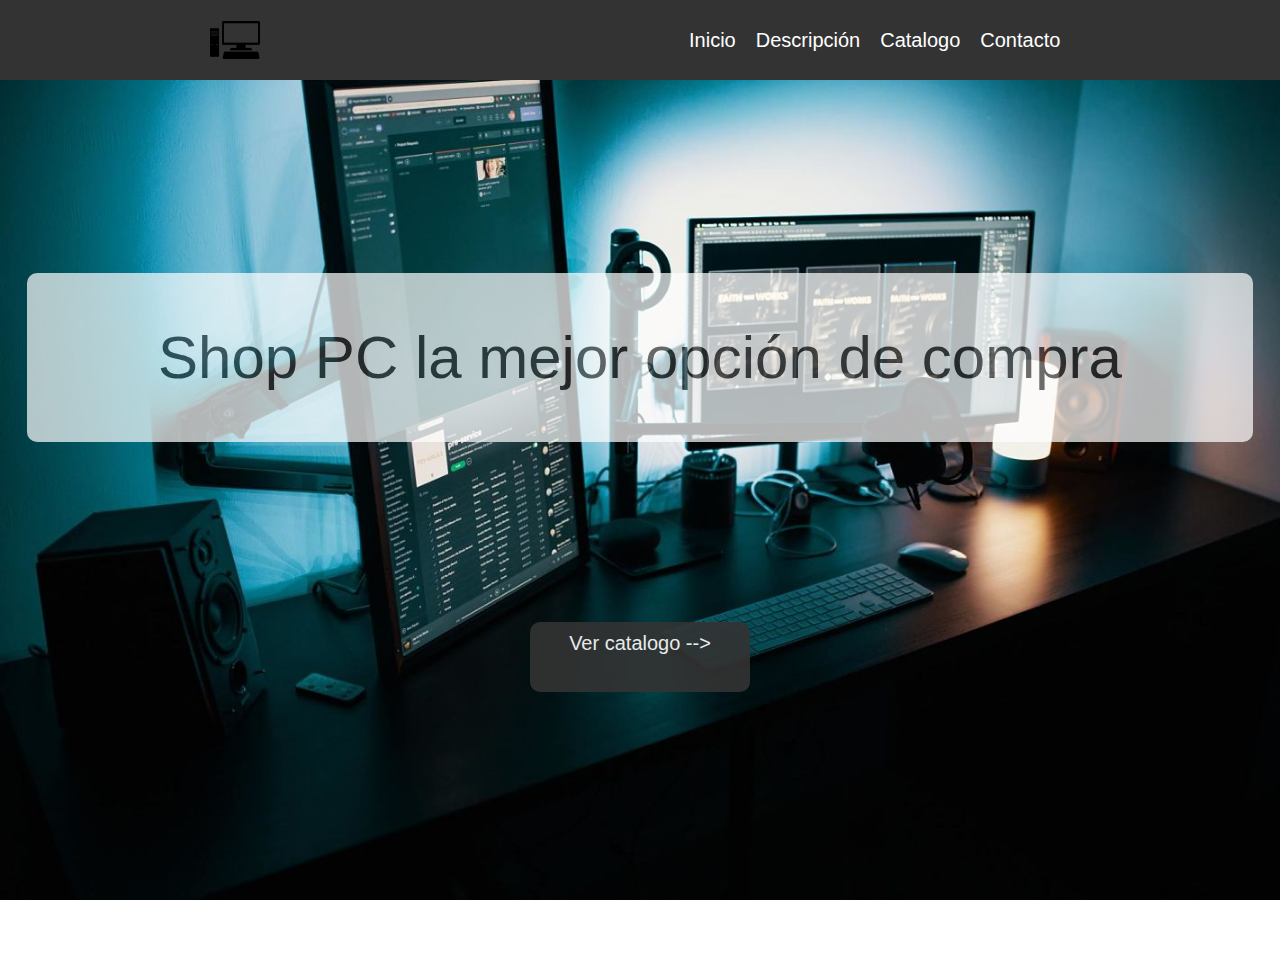
<file: index.html>
<!DOCTYPE html>
<html lang="en">
<head>
    <meta charset="UTF-8">
    <meta name="viewport" content="width=device-width, initial-scale=1.0">
    <link rel="stylesheet" href="main.css">
    <title>Shop PC</title>
</head>
<body>
    <div class="navbar">
        
        <img src="img/pc.png" alt="" id="logo">

        <ul>
            <li>
                <a href="index.html">Inicio</a>
             </li>
             <li>
                 <a href="descripcion.html">Descripción</a>
             </li>
             <li>
                 <a href="catalogo.html">Catalogo</a>
             </li>
             <li>
                 <a href="contacto.html">Contacto</a>
             </li>
        </ul>

    </div>

    <header>
        <div class="contenedor">
            <h1>Shop PC la mejor opción de compra</h1>
        </div>  
        <div class="btncatalogo">
            <a href="catalogo.html">Ver catalogo --></a>
        </div>
    </header>
    
</body>
</html>
</file>
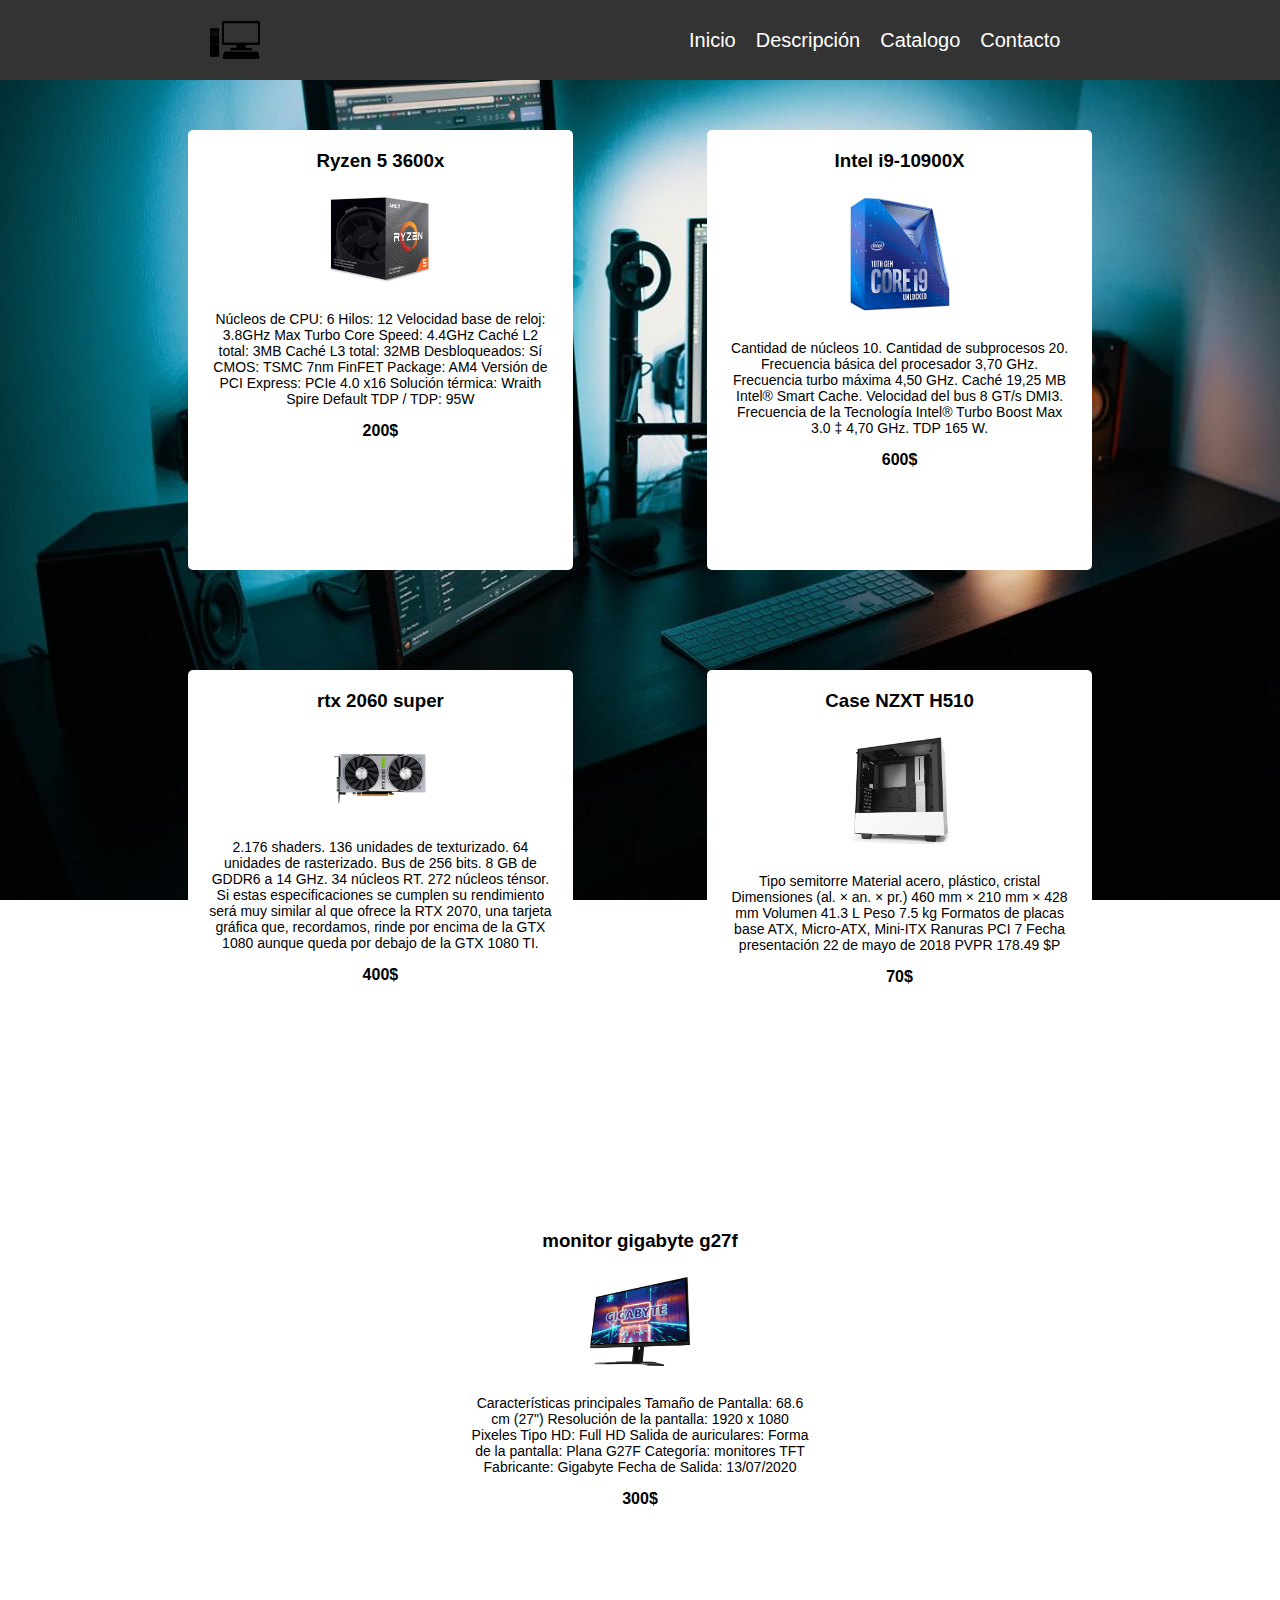
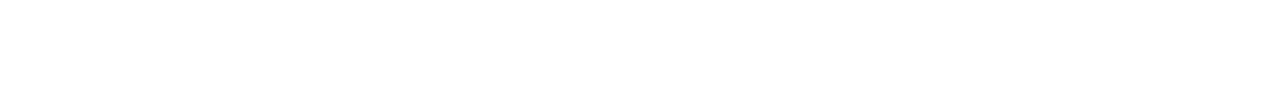
<file: catalogo.html>
<!DOCTYPE html>
<html lang="en">

<head>
    <meta charset="UTF-8">
    <meta name="viewport" content="width=device-width, initial-scale=1.0">
    <link rel="stylesheet" href="main.css">
    <title>Shop PC</title>
</head>

<body>
    <div class="navbar">

        <img src="img/pc.png" alt="" id="logo">

        <ul>
            <li>
                <a href="index.html">Inicio</a>
            </li>
            <li>
                <a href="descripcion.html">Descripción</a>
            </li>
            <li>
                <a href="catalogo.html">Catalogo</a>
            </li>
            <li>
                <a href="contacto.html">Contacto</a>
            </li>
        </ul>

    </div>

    <div id="headercatalogo">

        <div class="contenedor-catalogo">
            <section>
                <h3>Ryzen 5 3600x</h3>
                <img src="img/ryzen.jpg" alt="" class="productos">
                <p class="descripcionproducto">
                    Núcleos de CPU: 6
                    Hilos: 12
                    Velocidad base de reloj: 3.8GHz
                    Max Turbo Core Speed: 4.4GHz
                    Caché L2 total: 3MB
                    Caché L3 total: 32MB
                    Desbloqueados: Sí
                    CMOS: TSMC 7nm FinFET
                    Package: AM4
                    Versión de PCI Express: PCIe 4.0 x16
                    Solución térmica: Wraith Spire
                    Default TDP / TDP: 95W
                </p>
                <h4>200$</h4>
            </section>
            <section>
                <h3>Intel i9-10900X</h3>
                <img src="img/intel 9.jpg" alt="" class="productos">
                <p class="descripcionproducto">
                    Cantidad de núcleos 10.
                    Cantidad de subprocesos 20.
                    Frecuencia básica del procesador 3,70 GHz.
                    Frecuencia turbo máxima 4,50 GHz.
                    Caché 19,25 MB Intel® Smart Cache.
                    Velocidad del bus 8 GT/s DMI3.
                    Frecuencia de la Tecnología Intel® Turbo Boost Max 3.0 ‡ 4,70 GHz.
                    TDP 165 W.
                </p>
                <h4>600$</h4>
            </section>
            <section>
                <h3>rtx 2060 super</h3>
                <img src="img/2060 super_opt.png" alt="" class="productos">
                <p class="descripcionproducto">
                    2.176 shaders.
                    136 unidades de texturizado.
                    64 unidades de rasterizado.
                    Bus de 256 bits.
                    8 GB de GDDR6 a 14 GHz.
                    34 núcleos RT.
                    272 núcleos ténsor.
                    Si estas especificaciones se cumplen su rendimiento será muy similar al que ofrece la RTX 2070, una
                    tarjeta gráfica que, recordamos, rinde por encima de la GTX 1080 aunque queda por debajo de la GTX
                    1080 TI.
                </p>
                <h4>400$</h4>
            </section>
            <section>
                <h3>Case NZXT H510</h3>
                <img src="img/nzxt.jpg" alt="" class="productos">
                <p class="descripcionproducto">
                    Tipo semitorre
                    Material acero, plástico, cristal
                    Dimensiones (al. × an. × pr.) 460 mm × 210 mm × 428 mm
                    Volumen 41.3 L
                    Peso 7.5 kg
                    Formatos de placas base ATX, Micro-ATX, Mini-ITX
                    Ranuras PCI 7
                    Fecha presentación 22 de mayo de 2018
                    PVPR 178.49 $P
                </p>
                <h4>70$</h4>
            </section>
            <section>
                <h3>monitor gigabyte g27f </h3>
                <img src="img/monitor.jpg" alt="" class="productos">
                <p class="descripcionproducto">
                    Características principales
                    Tamaño de Pantalla:
                    68.6 cm (27")
                    Resolución de la pantalla:
                    1920 x 1080 Pixeles
                    Tipo HD:
                    Full HD
                    Salida de auriculares:
                    Forma de la pantalla:
                    Plana
                    G27F

                    Categoría: monitores TFT

                    Fabricante: Gigabyte

                    Fecha de Salida: 13/07/2020
                </p>
                <h4>300$</h4>
            </section>
        </div>


    </div>

</body>

</html>
</file>
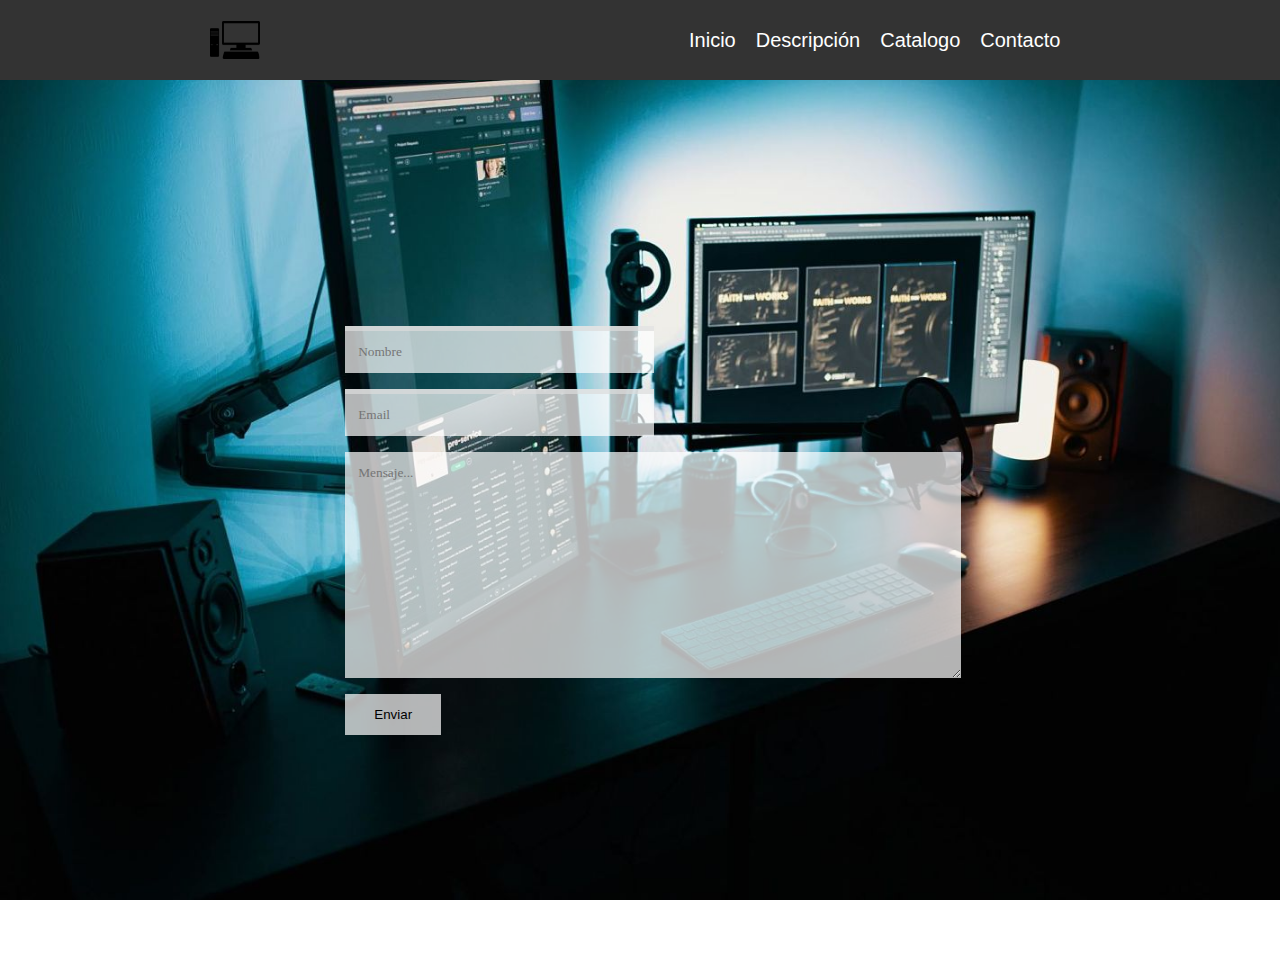
<file: contacto.html>
<!DOCTYPE html>
<html lang="en">
<head>
    <meta charset="UTF-8">
    <meta name="viewport" content="width=device-width, initial-scale=1.0">
    <link rel="stylesheet" href="main.css">
    <title>Shop PC</title>
</head>
<body>
    <div class="navbar">
        
        <img src="img/pc.png" alt="" id="logo">

        <ul>
            <li>
                <a href="index.html">Inicio</a>
             </li>
             <li>
                 <a href="descripcion.html">Descripción</a>
             </li>
             <li>
                 <a href="catalogo.html">Catalogo</a>
             </li>
             <li>
                 <a href="contacto.html">Contacto</a>
             </li>
        </ul>

    </div>

    <header>

        <div class="footer">
            <form action="">
                <input type="text" name="" id="" placeholder="Nombre">
                <input type="email" name="" id="" placeholder="Email">
                <textarea name="" id="" cols="30" rows="10" placeholder="Mensaje..."></textarea>
                <input type="submit" value="Enviar">
            </form>
        </div>


    </header>
    
    
</body>
</html>
</file>
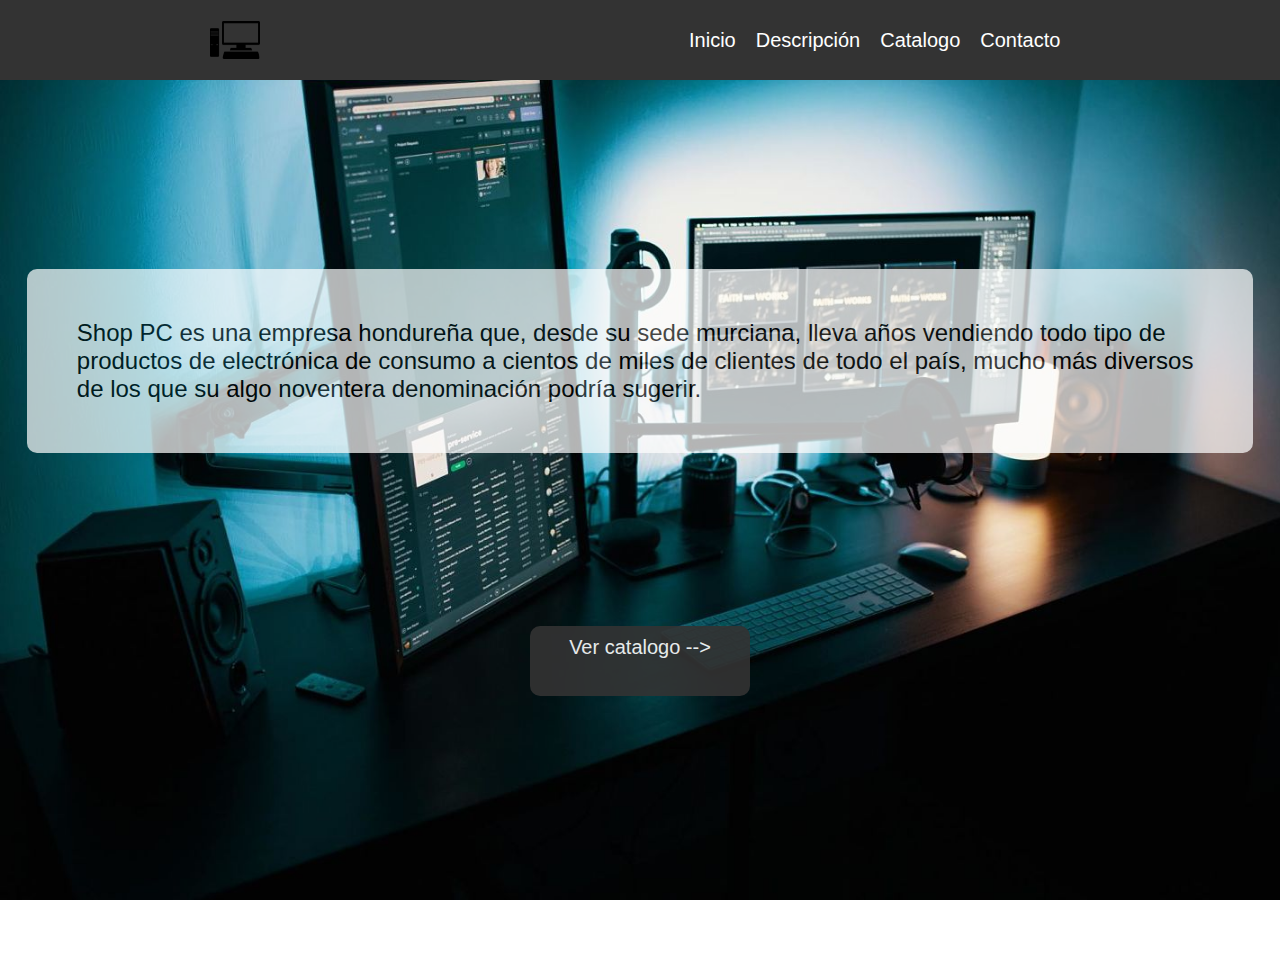
<file: descripcion.html>
<!DOCTYPE html>
<html lang="en">
<head>
    <meta charset="UTF-8">
    <meta name="viewport" content="width=device-width, initial-scale=1.0">
    <link rel="stylesheet" href="main.css">
    <title>Shop PC</title>
</head>
<body>
    <div class="navbar">
        
        <img src="img/pc.png" alt="" id="logo">

        <ul>
            <li>
                <a href="index.html">Inicio</a>
             </li>
             <li>
                 <a href="descripcion.html">Descripción</a>
             </li>
             <li>
                 <a href="catalogo.html">Catalogo</a>
             </li>
             <li>
                 <a href="contacto.html">Contacto</a>
             </li>
            </li>
        </ul>

    </div>

    <header>
        <div class="contenedor">
       <p>
        Shop PC es una empresa hondureña que, desde su sede murciana, lleva años vendiendo todo tipo de productos de electrónica de consumo a cientos de miles de clientes de todo el país, mucho más diversos de los que su algo noventera denominación podría sugerir.
       </p>
        </div>  
        <div class="btncatalogo">
            <a href="catalogo.html">Ver catalogo --></a>
        </div>
    </header>
    
</body>
</html>
</file>
<file: main.css>
*{
    margin: 0;
    padding: 0;
    font-family: 'Segoe UI', Tahoma, Geneva, Verdana, sans-serif;
}

.navbar{
    display: flex;
    width: 100%;
    justify-content: space-around;
    height: 80px;
    align-items: center;
    background: #333;
}
ul{
    list-style-type: none;
    display: flex;
}

li{
    margin: 10px;

}
a {
    text-decoration: none;
    color: #fff;
    font-size: 20px;
 
}
header{
    width: 100%;
    height: 100vh;
    display: flex;
    flex-wrap: wrap;
    background: url(img/fondo.jpg);
    background-attachment: fixed;
    background-size: cover;
    justify-content: center;
    align-items: center;
    
}
#headercatalogo{
    width: 100%;
    display: flex;
    flex-wrap: wrap;
    background: url(img/fondo.jpg);
    background-attachment: fixed;
    background-size: cover;
    justify-content: center;
    align-items: center;
    
}


#logo{
    width: 50px;
    color: #fff;
}

.contenedor{
    margin: 20px;
    padding: 50px ;
    width: 88%;
    background-color: #fff;
    opacity: 0.7;
    border-radius: 10px;
    

}
header h1{
    color: #333;
    font-weight: 400;
    font-size: 60px;
    text-align: center;
}
.btncatalogo{

    margin-top: -300px;
    width: 200px;
    height: 50px;
    background-color: #333;
    text-align: center;
    align-items: center;
    padding: 10px;
    border-radius: 10px;
    color: #fff;
    text-decoration: none;
    opacity: 0.9;
    justify-content: center;
    transition: all 400ms;
}
.btncatalogo:hover{
    transform: scale(1.06);

  
}
p{
    font-size: 24px;
  
}
input[type="text"]:focus,
input[type="email"]:focus,
textarea:focus {
  border-top: 5px solid rgba(255, 255, 255, 0.7);
}

textarea {
  display: block;
  width: 100%;
  max-width: 100%;
  min-width: 100%;
  max-height: 200px;
  min-height: 200px;
  background:rgb(255, 255, 255, .7);
  padding: 13px;
  border: none;
  color: black;
  font-family: 'open sans';
  margin-bottom: 16px;
}

input[type="submit"] {
  display: inline-block;
  padding: 13px;
  border: none;
  color: black;
  background: rgb(255, 255, 255, .7);
  width: 96px;
}
form {
    display: flex;
    width: 80%;
    justify-content: space-between;
    flex-wrap: wrap;
    margin: auto;
  }
  
  input[type="text"],
  input[type="email"] {
    display: inline-block;
    width: 48%;
    padding: 13px;
    border: none;
    color: black;
    font-family: 'open sans';
    background: rgb(255, 255, 255, .7);
    margin-bottom: 16px;
    border-top: 5px solid rgba(219, 219, 219, 0.7);
  }


  .contenedor-catalogo{
      width: 90%;
      margin: auto;
      display: flex;
      flex-wrap: wrap;
      justify-content: space-evenly;
  }
  section{
      width: 30%;
      height: 400px;
      background-color: #fff;
      border-radius: 5px;
      padding: 20px;
      justify-content: center;
      text-align: center;
      margin: 50px 10px;
  }
  .productos{
      width: 100px;
      margin: 25px 25px;
  }

  .descripcionproducto{
      font-size: 14px;
      margin-bottom: 15px;
  }

  @media screen and (max-width:900px){

    header h1{
        font-size: 40px;
    }
 section{
     width: 70%;
     height: 400px;
    
 }

}
@media screen and (max-width:550px){

    section{
        width: 100%;
    }

    a{
        font-size: 12px;
    }
    li{
        margin: 5px;
    }
   }
</file>
